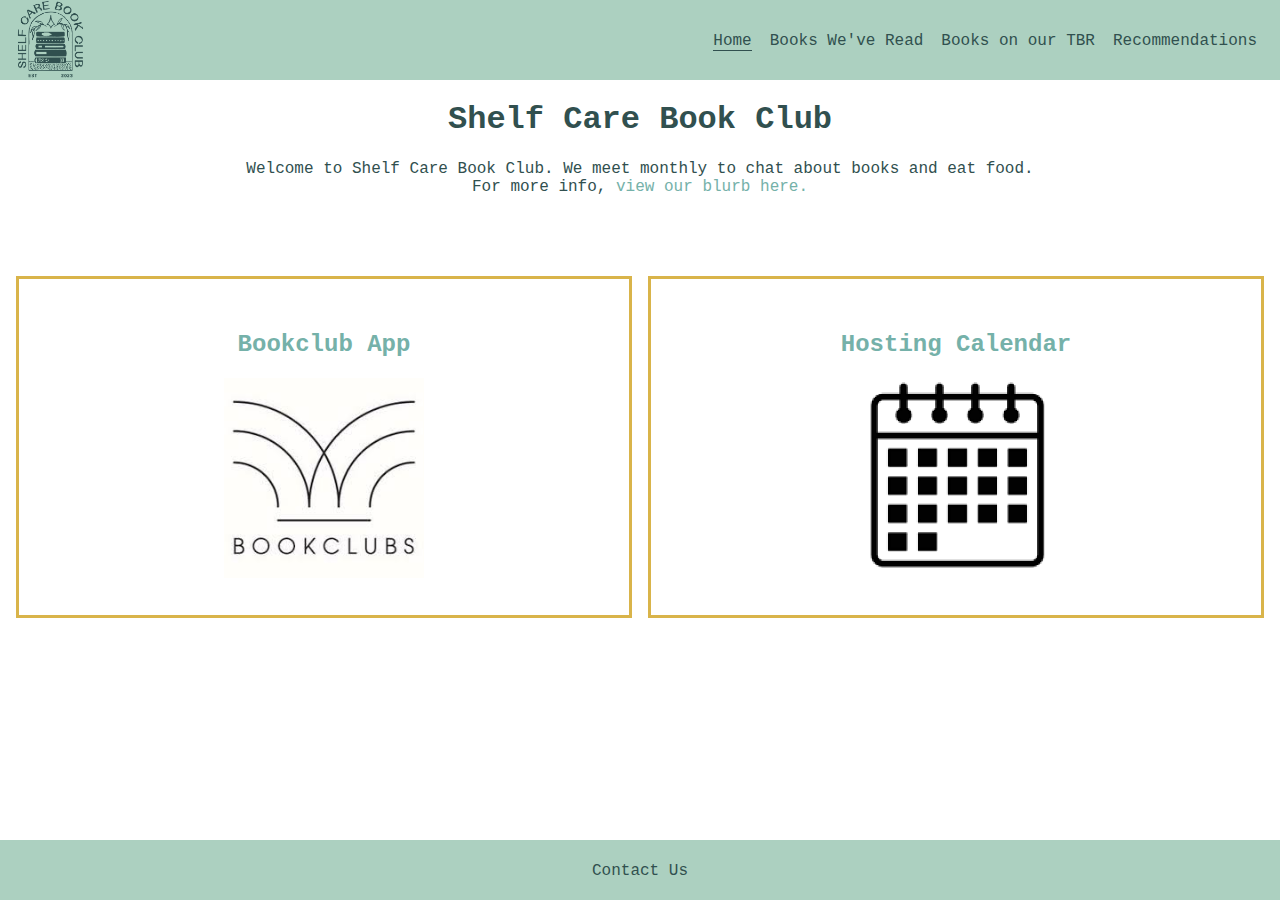
<file: index.html>
<!DOCTYPE html>
<html lang="en">
  <head>
    <meta charset="UTF-8" />
    <meta name="viewport" content="width=device-width, initial-scale=1.0" />
    <title>Shelf Care</title>
    <link rel="stylesheet" href="style.css" />
  </head>
  <body>
    <div class="content">
      <nav>
        <div class="logo">
          <img src="media/ShelfCareLogo.PNG" alt="Shelf Care Logo" />
        </div>
        <div class="links">
          <a class="active" href="index.html">Home</a>
          <a href="books.html">Books We've Read</a>
          <a href="tbr.html">Books on our TBR</a>
          <a href="recommendations.html">Recommendations</a>
        </div>
      </nav>
      <h1>Shelf Care Book Club</h1>
      <p>
        Welcome to Shelf Care Book Club. We meet monthly to chat about books and
        eat food.
        <br />
        For more info,
        <a
          href="https://docs.google.com/document/d/1FeOgyG7WYU3G9Go0wfzlh32uZzhrXNB9PN86Q_LM3Ts/edit"
          >view our blurb here.
        </a>
      </p>
      <div class="boxes">
        <div class="box">
          <h2>Bookclub App</h2>
          <a href="https://bookclubs.com/signin"
            ><img src="media/bookclubappbw.jpeg" alt="Bookclubs App Logo"
          /></a>
        </div>
        <div class="box">
          <h2>Hosting Calendar</h2>
          <a
            href="https://docs.google.com/document/d/10WVNVOqeYPJLYAwPXGR7faH0ZcboUiIjmPFMBoTuSUs/edit"
            ><img src="media/calendar3.jpeg" alt="Calendar Icon"
          /></a>
        </div>
      </div>
    </div>
    <footer>
      <div class="contact">
        <a href="contact.html">Contact Us</a>
      </div>
    </footer>
  </body>
</html>
</file>
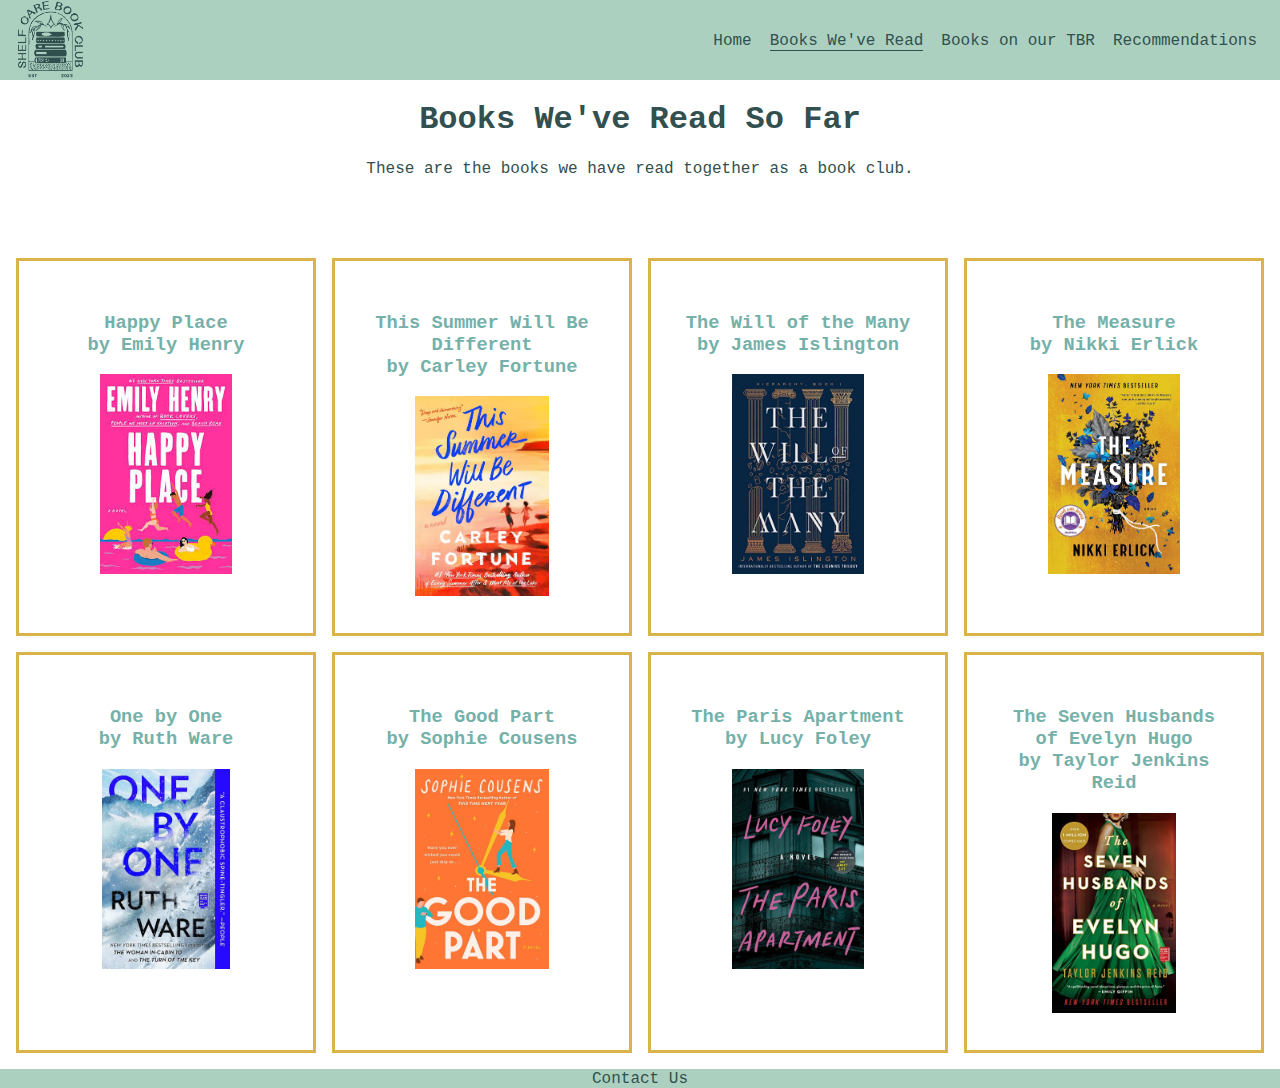
<file: books.html>
<!DOCTYPE html>
<html lang="en">
  <head>
    <meta charset="UTF-8" />
    <meta name="viewport" content="width=device-width, initial-scale=1.0" />
    <title>Shelf Care</title>
    <link rel="stylesheet" href="books.css" />
  </head>
  <body>
    <div class="content">
      <nav>
        <div class="logo">
          <img src="media/ShelfCareLogo.PNG" alt="Shelf Care Logo" />
        </div>
        <div class="links">
          <a href="index.html">Home</a>
          <a class="active" href="books.html">Books We've Read</a>
          <a href="tbr.html">Books on our TBR</a>
          <a href="recommendations.html">Recommendations</a>
        </div>
      </nav>
      <h1>Books We've Read So Far</h1>
      <p>These are the books we have read together as a book club.</p>
      <div class="boxes">
        <div class="box">
          <h3>
            Happy Place <br />
            by Emily Henry
          </h3>
          <img src="media/happyplace.jpeg" alt="Happy Place Book Cover" />
        </div>
        <div class="box">
          <h3>
            This Summer Will Be Different <br />
            by Carley Fortune
          </h3>
          <img
            src="media/tswbd.jpg"
            alt="This Summer Will Be Different Book Cover"
          />
        </div>
        <div class="box">
          <h3>
            The Will of the Many <br />
            by James Islington
          </h3>
          <img src="media/twotm.jpg" alt="The Will of the Many Book Cover" />
        </div>
        <div class="box">
          <h3>
            The Measure <br />
            by Nikki Erlick
          </h3>
          <img src="media/tm.jpg" alt="The Measure Book Cover" />
        </div>
        <div class="box">
          <h3>
            One by One <br />
            by Ruth Ware
          </h3>
          <img src="media/obo.jpg" alt="One by One Book Cover" />
        </div>
        <div class="box">
          <h3>
            The Good Part <br />
            by Sophie Cousens
          </h3>
          <img src="media/tgp.jpg" alt="The Good Part Book Cover" />
        </div>
        <div class="box">
          <h3>
            The Paris Apartment <br />
            by Lucy Foley
          </h3>
          <img src="media/tpa.jpg" alt="The Paris Apartment Book Cover" />
        </div>
        <div class="box">
          <h3>
            The Seven Husbands of Evelyn Hugo <br />
            by Taylor Jenkins Reid
          </h3>
          <img
            src="media/tshoeh.jpg"
            alt="The Seven Husbands of Evelyn Hugo Book Cover"
          />
        </div>
      </div>
    </div>
    <footer>
      <div class="contact">
        <a href="contact.html">Contact Us</a>
      </div>
    </footer>
  </body>
</html>
</file>
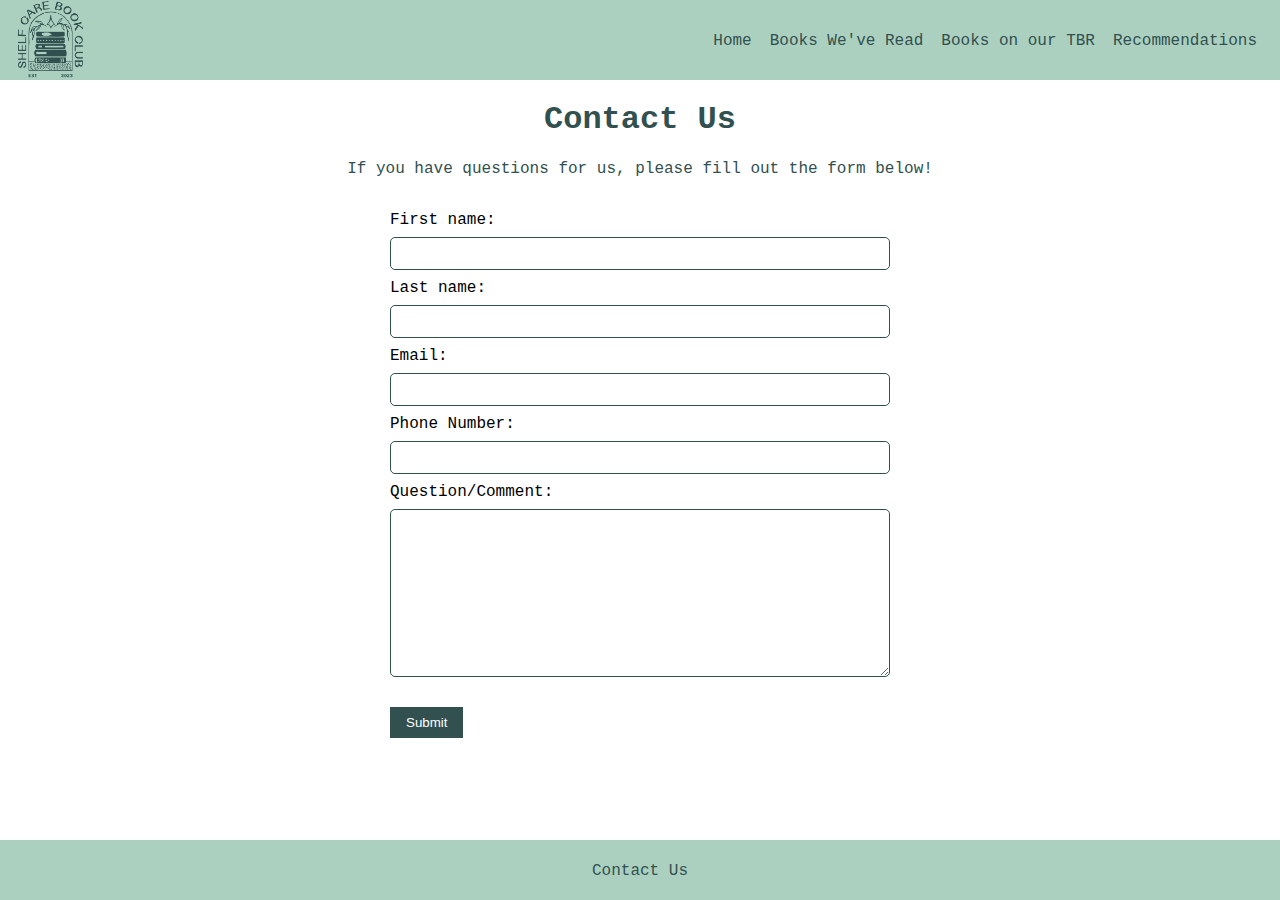
<file: contact.html>
<!DOCTYPE html>
<html lang="en">
  <head>
    <meta charset="UTF-8" />
    <meta name="viewport" content="width=device-width, initial-scale=1.0" />
    <title>Shelf Care</title>
    <link rel="stylesheet" href="style.css" />
    <script defer src="contact.js"></script>
  </head>
  <body>
    <div class="content">
      <nav>
        <div class="logo">
          <img src="media/ShelfCareLogo.PNG" alt="Shelf Care Logo" />
        </div>
        <div class="links">
          <a href="index.html">Home</a>
          <a href="books.html">Books We've Read</a>
          <a href="tbr.html">Books on our TBR</a>
          <a href="recommendations.html">Recommendations</a>
        </div>
      </nav>
      <h1>Contact Us</h1>
      <p>If you have questions for us, please fill out the form below!</p>
      <div class="form-container">
        <form action="https://formspree.io/f/xdkngjoe" method="POST" id="form">
          <label for="fname">First name:</label><br />
          <input type="text" id="fname" name="fname" /><br />
          <label for="lname">Last name:</label><br />
          <input type="text" id="lname" name="lname" /><br />
          <label for="email">Email:</label><br />
          <input type="text" id="email" name="email" /><br />
          <label for="number">Phone Number:</label><br />
          <input type="text" id="number" name="number" /><br />
          <label for="question">Question/Comment:</label><br />
          <textarea id="question" name="question" cols="50" rows="10"></textarea
          ><br /><br />
          <button type="submit" id="submit">Submit</button>
        </form>
      </div>
    </div>
    <footer>
      <div class="contact">
        <a href="contact.html">Contact Us</a>
      </div>
    </footer>
  </body>
</html>
</file>
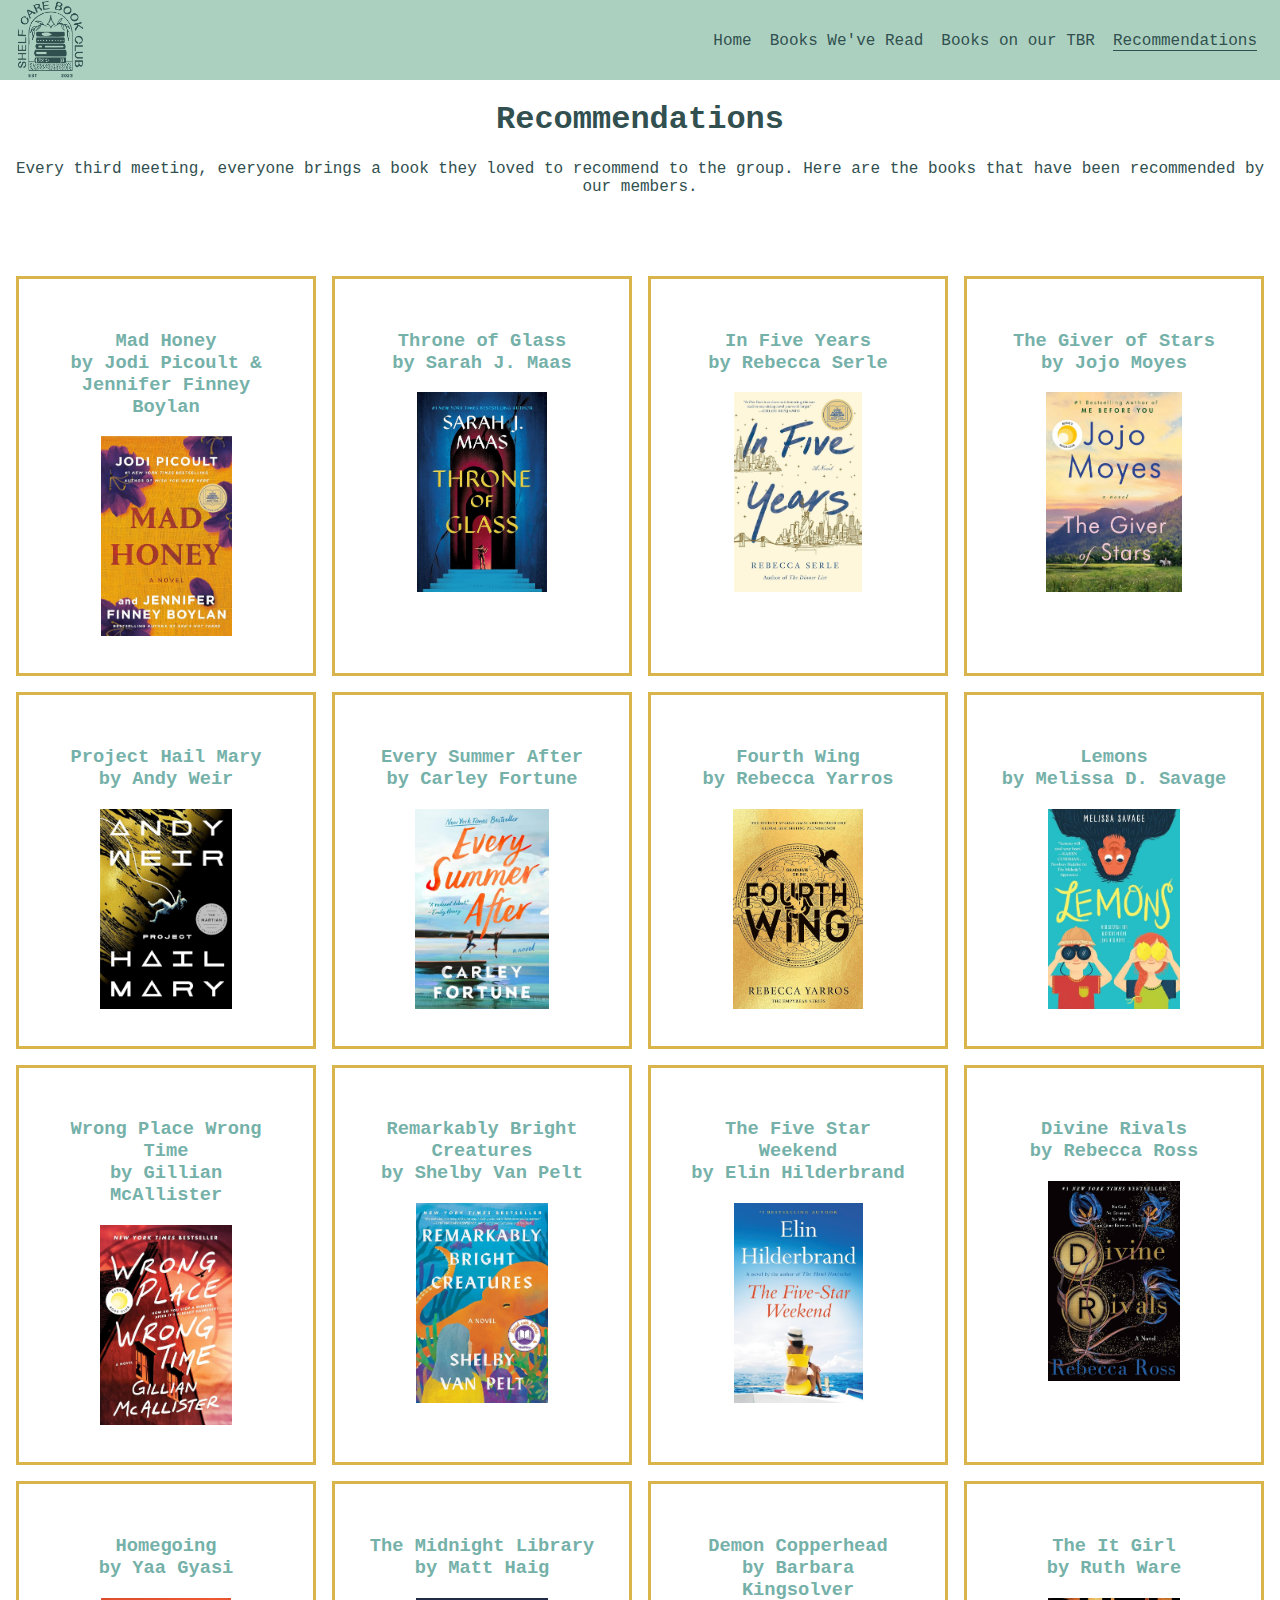
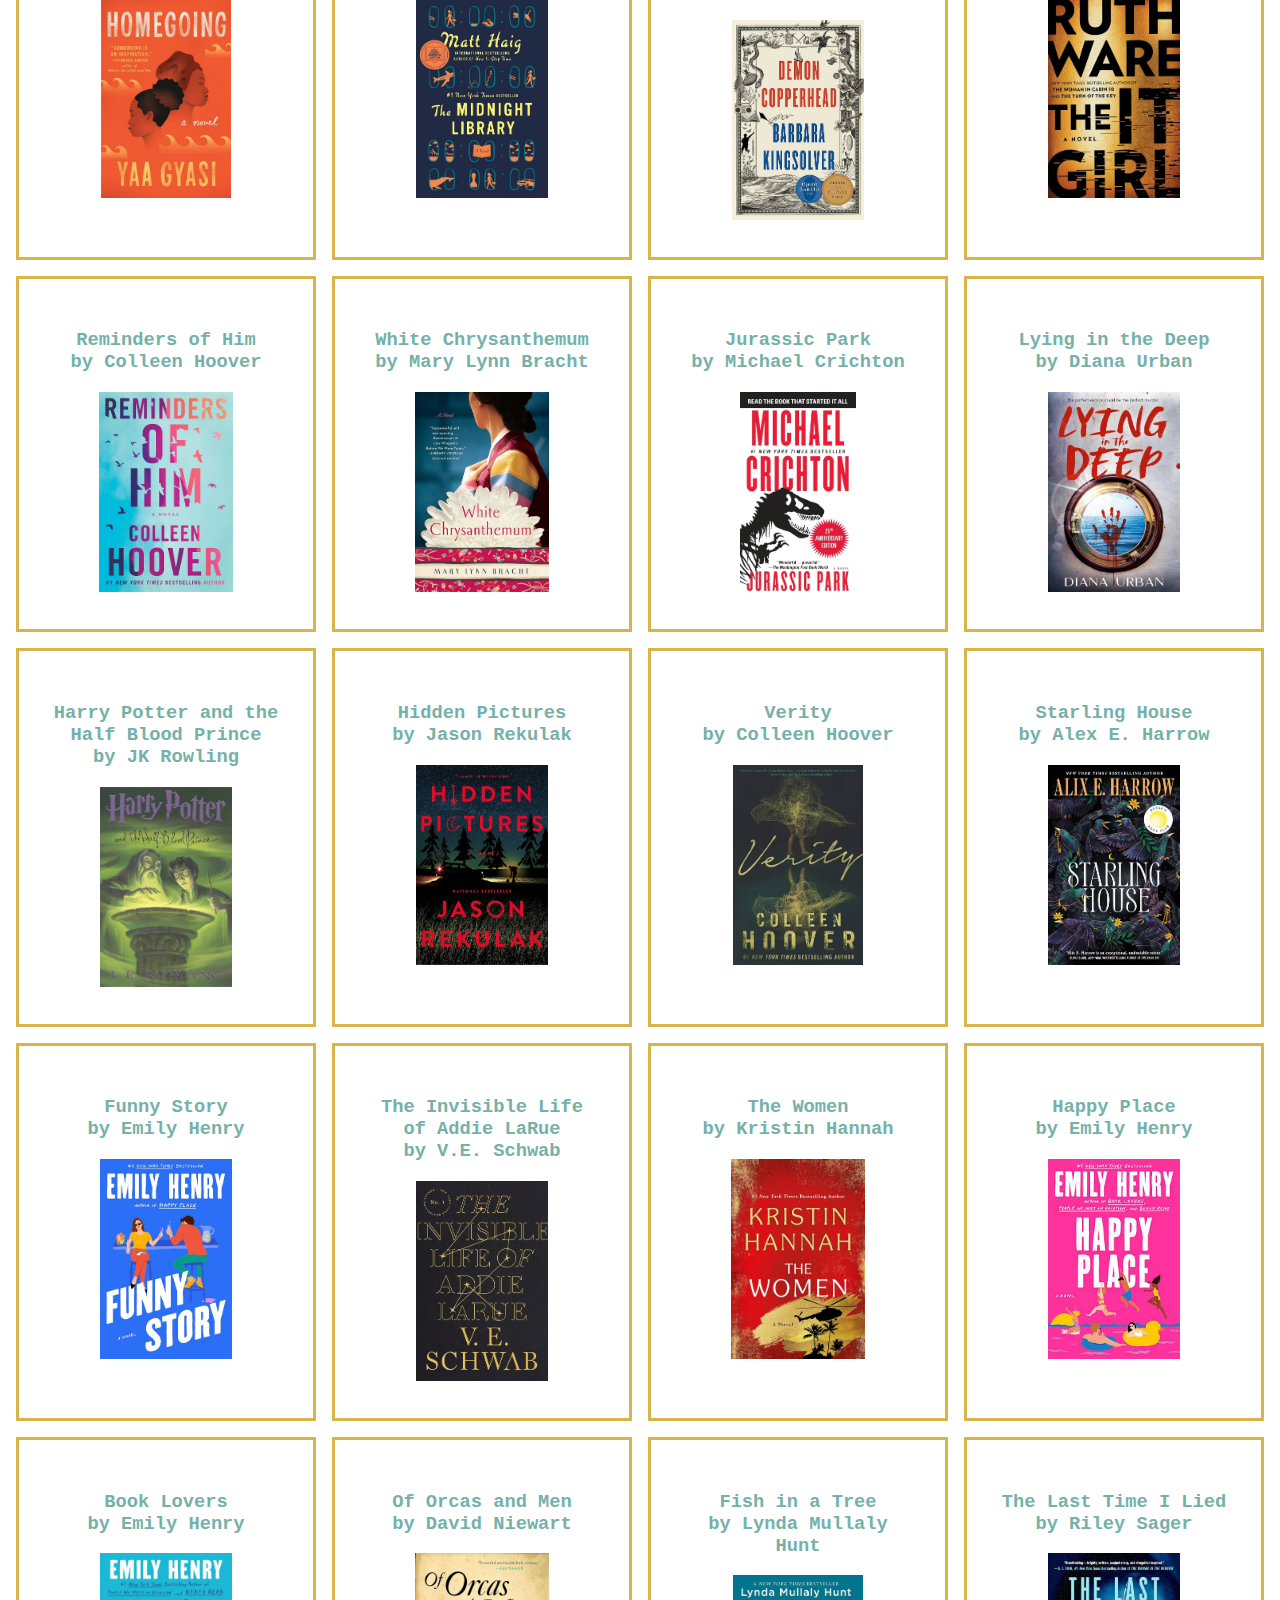
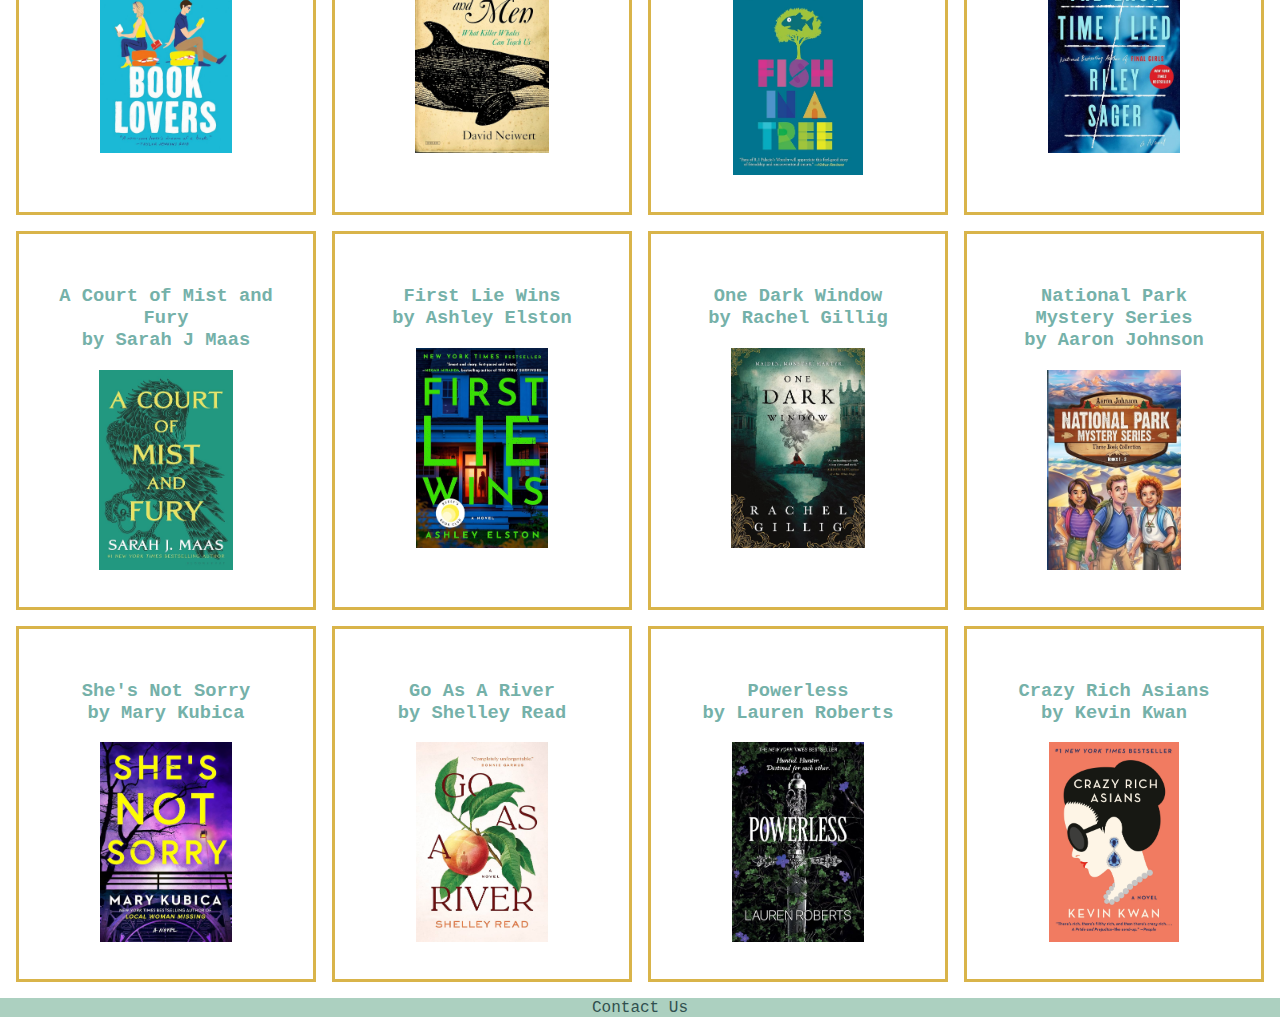
<file: recommendations.html>
<!DOCTYPE html>
<html lang="en">
  <head>
    <meta charset="UTF-8" />
    <meta name="viewport" content="width=device-width, initial-scale=1.0" />
    <title>Shelf Care</title>
    <link rel="stylesheet" href="books.css" />
  </head>
  <body>
    <div class="content">
      <nav>
        <div class="logo">
          <img src="media/ShelfCareLogo.PNG" alt="Shelf Care Logo" />
        </div>
        <div class="links">
          <a href="index.html">Home</a>
          <a href="books.html">Books We've Read</a>
          <a href="tbr.html">Books on our TBR</a>
          <a class="active" href="recommendations.html">Recommendations</a>
        </div>
      </nav>
      <h1>Recommendations</h1>
      <p>
        Every third meeting, everyone brings a book they loved to recommend to
        the group. Here are the books that have been recommended by our members.
      </p>
      <div class="boxes">
        <div class="box">
          <h3>
            Mad Honey <br />
            by Jodi Picoult & Jennifer Finney Boylan
          </h3>
          <img src="media/madhoney.jpg" alt="Mad Honey Book Cover" />
        </div>
        <div class="box">
          <h3>
            Throne of Glass <br />
            by Sarah J. Maas
          </h3>
          <img src="media/tog.jpg" alt="Throne of Glass Book Cover" />
        </div>
        <div class="box">
          <h3>
            In Five Years <br />
            by Rebecca Serle
          </h3>
          <img src="media/in5years.jpg" alt="In Five Years Book Cover" />
        </div>
        <div class="box">
          <h3>
            The Giver of Stars <br />
            by Jojo Moyes
          </h3>
          <img src="media/tgos.jpg" alt="The Giver of Stars Book Cover" />
        </div>
        <div class="box">
          <h3>
            Project Hail Mary <br />
            by Andy Weir
          </h3>
          <img src="media/phm.jpg" alt="Project Hail Mary Book Cover" />
        </div>
        <div class="box">
          <h3>
            Every Summer After <br />
            by Carley Fortune
          </h3>
          <img src="media/esa.jpg" alt="Every Summer After Book Cover" />
        </div>
        <div class="box">
          <h3>
            Fourth Wing <br />
            by Rebecca Yarros
          </h3>
          <img src="media/fw.jpg" alt="Fourth Wing Book Cover" />
        </div>
        <div class="box">
          <h3>
            Lemons <br />
            by Melissa D. Savage
          </h3>
          <img src="media/lemons.jpg" alt="Lemons Book Cover" />
        </div>
        <div class="box">
          <h3>
            Wrong Place Wrong Time <br />
            by Gillian McAllister
          </h3>
          <img src="media/wpwt.jpg" alt="Wrong Place Wrong Time Book Cover" />
        </div>
        <div class="box">
          <h3>
            Remarkably Bright Creatures <br />
            by Shelby Van Pelt
          </h3>
          <img
            src="media/rbc.jpg"
            alt="Remarkably Bright Creatures Book Cover"
          />
        </div>
        <div class="box">
          <h3>
            The Five Star Weekend <br />
            by Elin Hilderbrand
          </h3>
          <img src="media/tfsw.jpg" alt="The Five Star Weekend Book Cover" />
        </div>
        <div class="box">
          <h3>
            Divine Rivals <br />
            by Rebecca Ross
          </h3>
          <img src="media/dr.jpg" alt="Divine Rivals Book Cover" />
        </div>
        <div class="box">
          <h3>
            Homegoing <br />
            by Yaa Gyasi
          </h3>
          <img src="media/homegoing.jpg" alt="Homegoing Book Cover" />
        </div>
        <div class="box">
          <h3>
            The Midnight Library <br />
            by Matt Haig
          </h3>
          <img src="media/tml.jpg" alt="The Midnight Library Book Cover" />
        </div>
        <div class="box">
          <h3>
            Demon Copperhead <br />
            by Barbara Kingsolver
          </h3>
          <img src="media/dc.jpg" alt="Demon Copperhead Book Cover" />
        </div>
        <div class="box">
          <h3>
            The It Girl <br />
            by Ruth Ware
          </h3>
          <img src="media/tig.jpg" alt="The It Girl Book Cover" />
        </div>
        <div class="box">
          <h3>
            Reminders of Him <br />
            by Colleen Hoover
          </h3>
          <img src="media/roh.jpg" alt="Reminders of Him Book Cover" />
        </div>
        <div class="box">
          <h3>
            White Chrysanthemum <br />
            by Mary Lynn Bracht
          </h3>
          <img src="media/wc.jpg" alt="White Chrysanthemum Book Cover" />
        </div>
        <div class="box">
          <h3>
            Jurassic Park <br />
            by Michael Crichton
          </h3>
          <img src="media/jp.jpg" alt="Jurassic Park Book Cover" />
        </div>
        <div class="box">
          <h3>
            Lying in the Deep <br />
            by Diana Urban
          </h3>
          <img src="media/litd.jpg" alt="Lying in the Deep Book Cover" />
        </div>
        <div class="box">
          <h3>
            Harry Potter and the Half Blood Prince <br />
            by JK Rowling
          </h3>
          <img
            src="media/hpathbp.jpg"
            alt="Harry Potter and the Half Blood Prince Book Cover"
          />
        </div>
        <div class="box">
          <h3>
            Hidden Pictures <br />
            by Jason Rekulak
          </h3>
          <img src="media/hp.jpg" alt="Hidden Pictures Book Cover" />
        </div>
        <div class="box">
          <h3>
            Verity <br />
            by Colleen Hoover
          </h3>
          <img src="media/verity.jpg" alt="Verity Book Cover" />
        </div>
        <div class="box">
          <h3>
            Starling House <br />
            by Alex E. Harrow
          </h3>
          <img src="media/sh.jpg" alt="Starling House Book Cover" />
        </div>
        <div class="box">
          <h3>
            Funny Story <br />
            by Emily Henry
          </h3>
          <img src="media/fs.jpg" alt="Funny Story Book Cover" />
        </div>
        <div class="box">
          <h3>
            The Invisible Life of Addie LaRue <br />
            by V.E. Schwab
          </h3>
          <img
            src="media/tiloal.jpg"
            alt="The Invisible Life of Addie LaRue Book Cover"
          />
        </div>
        <div class="box">
          <h3>
            The Women <br />
            by Kristin Hannah
          </h3>
          <img src="media/thewomen.jpg" alt="The Women Book Cover" />
        </div>
        <div class="box">
          <h3>
            Happy Place <br />
            by Emily Henry
          </h3>
          <img src="media/happyplace.jpeg" alt="Happy Place Book Cover" />
        </div>
        <div class="box">
          <h3>
            Book Lovers <br />
            by Emily Henry
          </h3>
          <img src="media/booklovers.jpg" alt="Book Lovers Book Cover" />
        </div>
        <div class="box">
          <h3>
            Of Orcas and Men <br />
            by David Niewart
          </h3>
          <img src="media/ooam.jpg" alt="Of Orcas and Men Book Cover" />
        </div>
        <div class="box">
          <h3>
            Fish in a Tree <br />
            by Lynda Mullaly Hunt
          </h3>
          <img src="media/fiat.jpg" alt="Fish in a Tree Book Cover" />
        </div>
        <div class="box">
          <h3>
            The Last Time I Lied <br />
            by Riley Sager
          </h3>
          <img src="media/tltil.jpg" alt="The Last Time I Lied Book Cover" />
        </div>
        <div class="box">
          <h3>
            A Court of Mist and Fury <br />
            by Sarah J Maas
          </h3>
          <img
            src="media/acomaf.jpg"
            alt="A Court of Mist and Fury Book Cover"
          />
        </div>
        <div class="box">
          <h3>
            First Lie Wins <br />
            by Ashley Elston
          </h3>
          <img src="media/flw.jpg" alt="First Lie Wins Book Cover" />
        </div>
        <div class="box">
          <h3>
            One Dark Window <br />
            by Rachel Gillig
          </h3>
          <img src="media/odw.jpg" alt="One Dark Window Book Cover" />
        </div>
        <div class="box">
          <h3>
            National Park Mystery Series <br />
            by Aaron Johnson
          </h3>
          <img
            src="media/npms.jpg"
            alt="National Park Mystery Series Book Cover"
          />
        </div>
        <div class="box">
          <h3>
            She's Not Sorry <br />
            by Mary Kubica
          </h3>
          <img src="media/sns.jpg" alt="She's Not Sorry Book Cover" />
        </div>
        <div class="box">
          <h3>
            Go As A River <br />
            by Shelley Read
          </h3>
          <img src="media/gaar.jpg" alt="Go As A River Book Cover" />
        </div>
        <div class="box">
          <h3>
            Powerless <br />
            by Lauren Roberts
          </h3>
          <img src="media/powerless.jpg" alt="Powerless Book Cover" />
        </div>
        <div class="box">
          <h3>
            Crazy Rich Asians <br />
            by Kevin Kwan
          </h3>
          <img src="media/cra.jpg" alt="Crazy Rich Asians Book Cover" />
        </div>
      </div>
    </div>
    <footer>
      <div class="contact">
        <a href="contact.html">Contact Us</a>
      </div>
    </footer>
  </body>
</html>
</file>
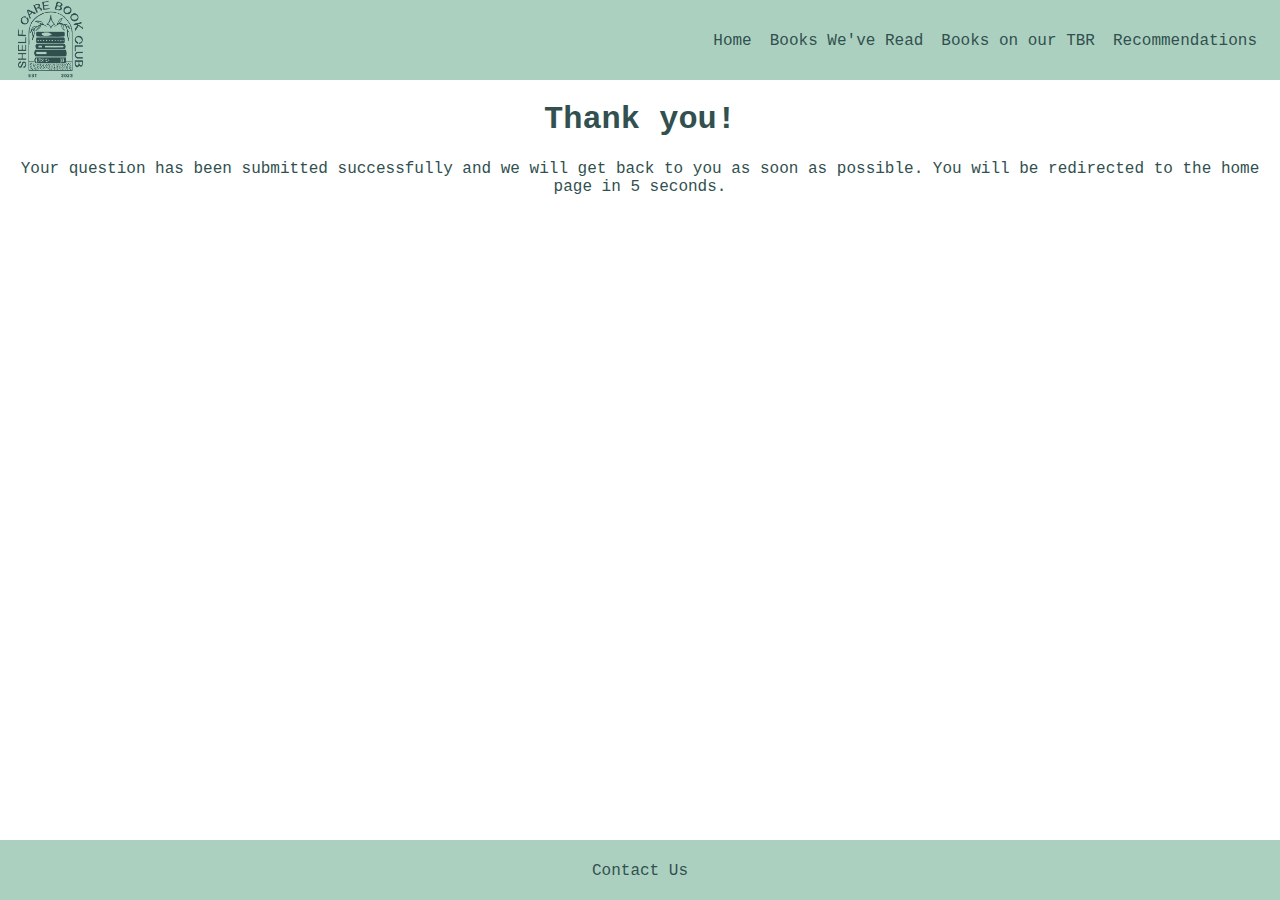
<file: success.html>
<!DOCTYPE html>
<html lang="en">
  <head>
    <meta charset="UTF-8" />
    <meta name="viewport" content="width=device-width, initial-scale=1.0" />
    <title>Shelf Care</title>
    <link rel="stylesheet" href="style.css" />
    <script defer src="success.js"></script>
  </head>
  <body>
    <div class="content">
      <nav>
        <div class="logo">
          <img src="media/ShelfCareLogo.PNG" alt="Shelf Care Logo" />
        </div>
        <div class="links">
          <a href="index.html">Home</a>
          <a href="books.html">Books We've Read</a>
          <a href="tbr.html">Books on our TBR</a>
          <a href="recommendations.html">Recommendations</a>
        </div>
      </nav>
      <h1>Thank you!</h1>
      <p>
        Your question has been submitted successfully and we will get back to
        you as soon as possible. You will be redirected to the home page in 5
        seconds.
      </p>
    </div>
    <footer>
      <div class="contact">
        <a href="contact.html">Contact Us</a>
      </div>
    </footer>
  </body>
</html>
</file>
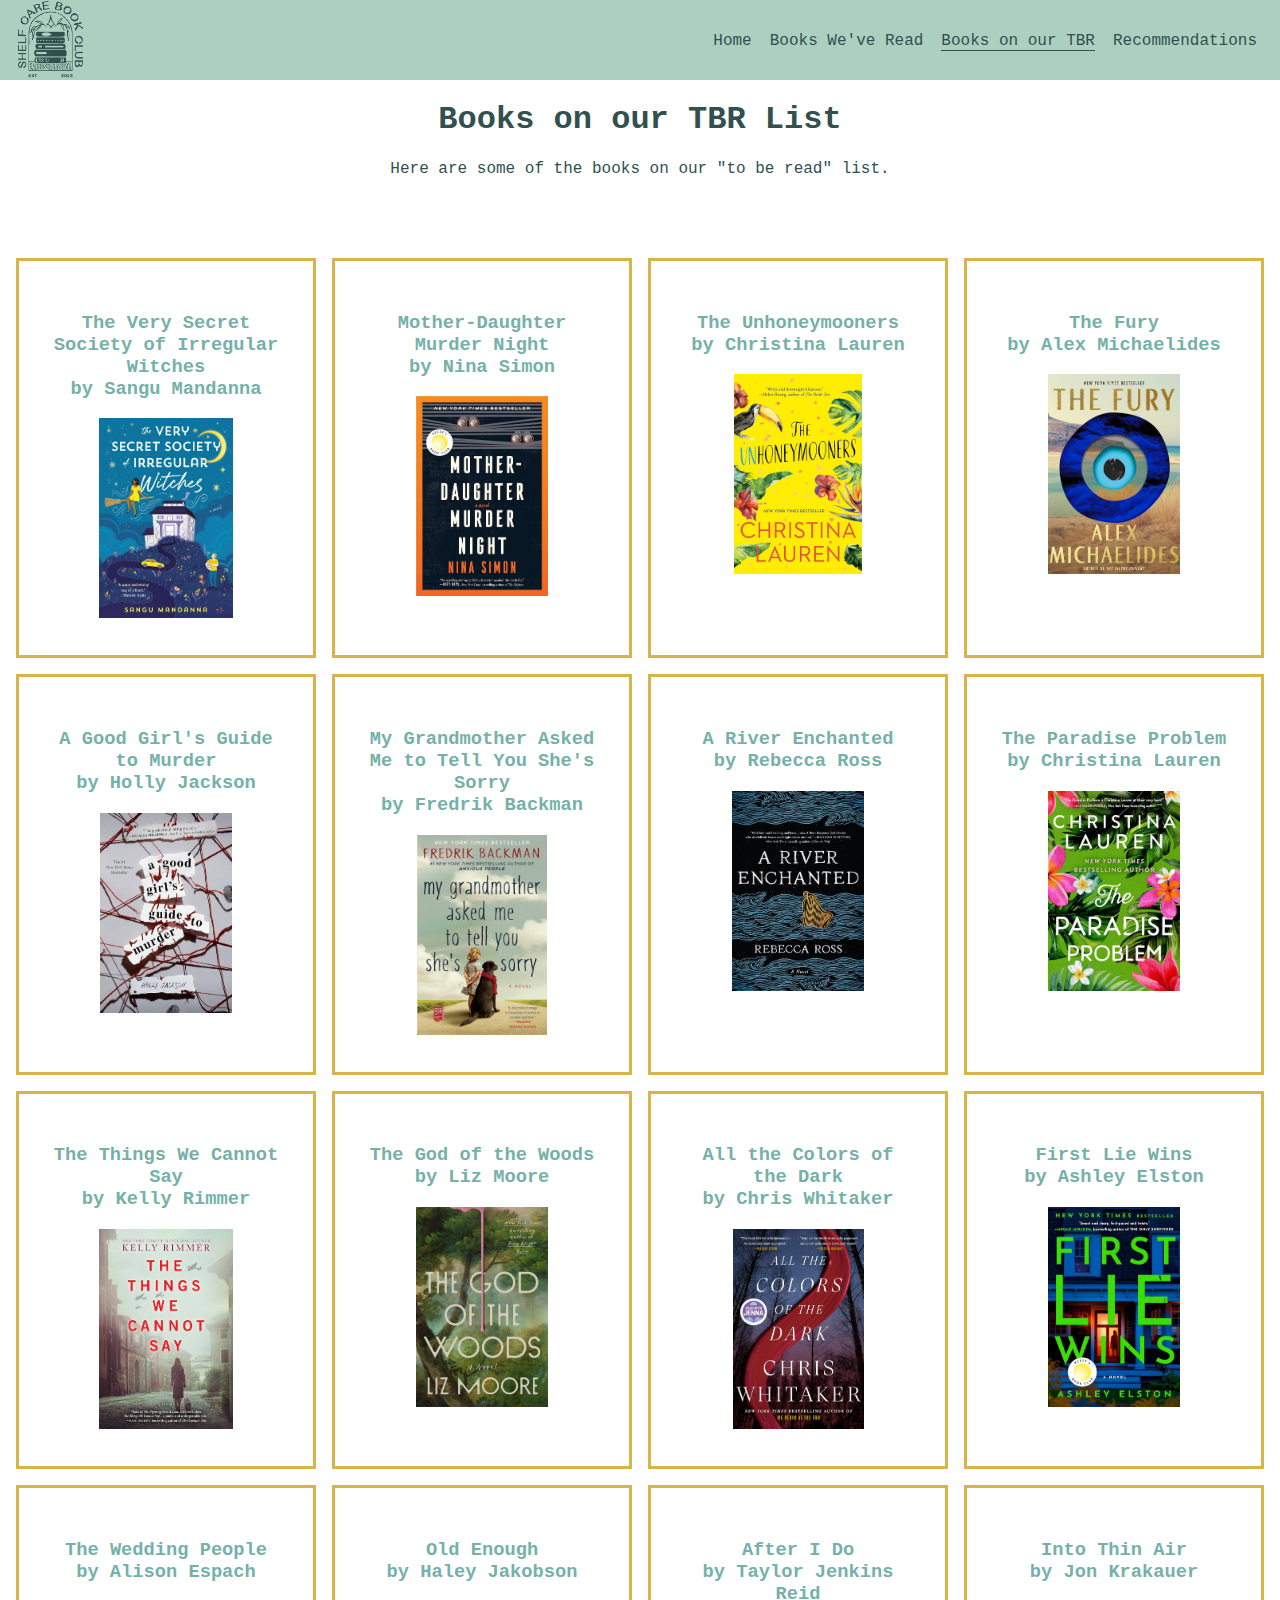
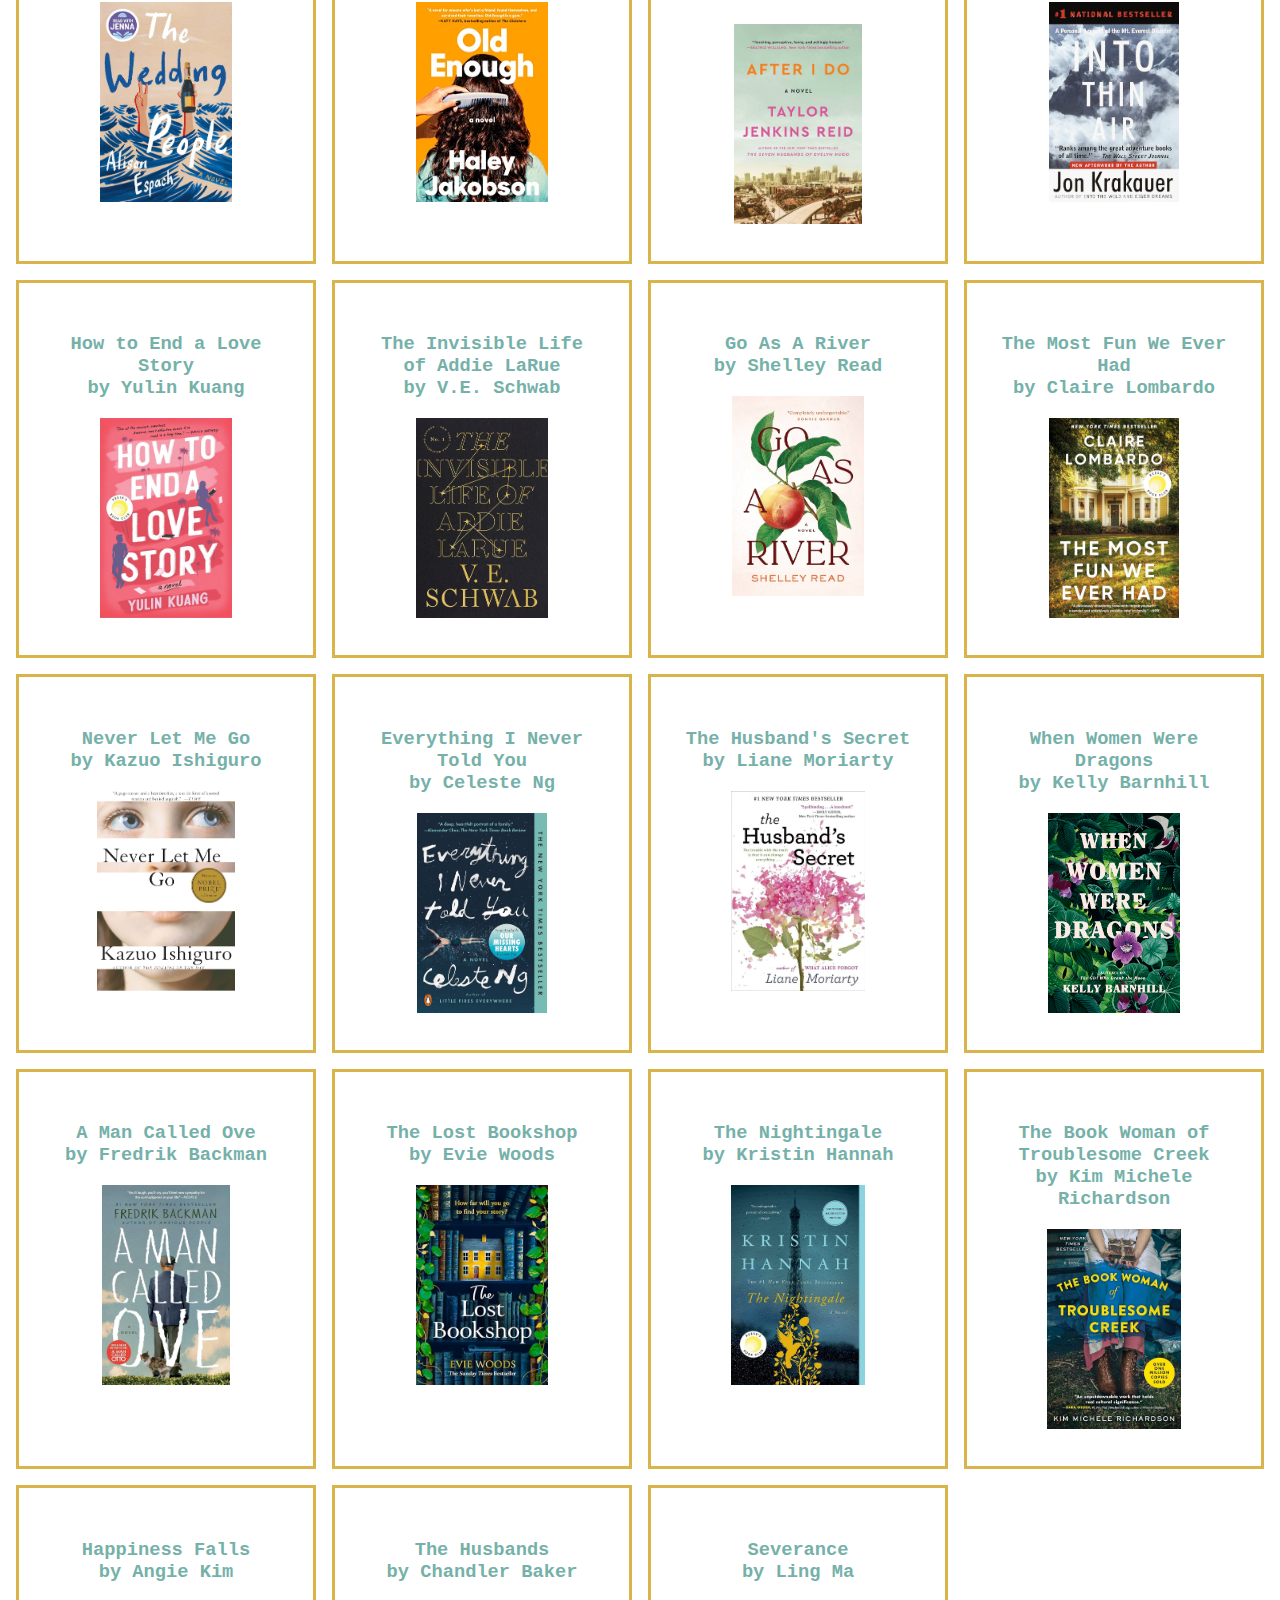
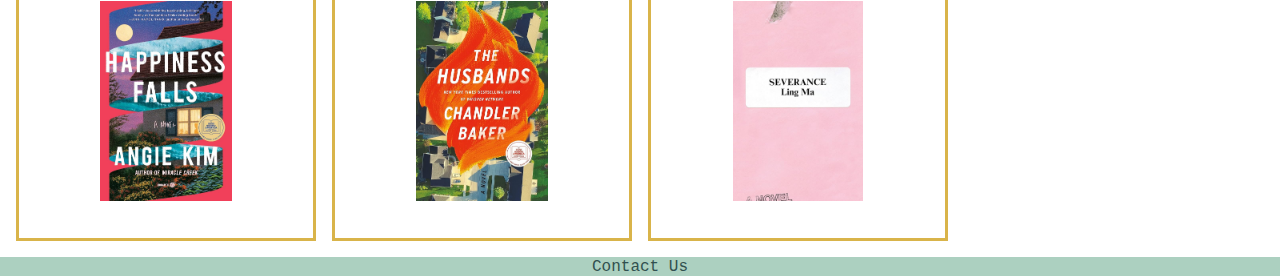
<file: tbr.html>
<!DOCTYPE html>
<html lang="en">
  <head>
    <meta charset="UTF-8" />
    <meta name="viewport" content="width=device-width, initial-scale=1.0" />
    <title>Shelf Care</title>
    <link rel="stylesheet" href="books.css" />
  </head>
  <body>
    <div class="content">
      <nav>
        <div class="logo">
          <img src="media/ShelfCareLogo.PNG" alt="Shelf Care Logo" />
        </div>
        <div class="links">
          <a href="index.html">Home</a>
          <a href="books.html">Books We've Read</a>
          <a class="active" href="tbr.html">Books on our TBR</a>
          <a href="recommendations.html">Recommendations</a>
        </div>
      </nav>
      <h1>Books on our TBR List</h1>
      <p>Here are some of the books on our "to be read" list.</p>
      <div class="boxes">
        <div class="box">
          <h3>
            The Very Secret Society of Irregular Witches <br />
            by Sangu Mandanna
          </h3>
          <img
            src="media/tvssoiw.jpg"
            alt="The Very Secret Society of Irregular Witches Book Cover"
          />
        </div>
        <div class="box">
          <h3>
            Mother-Daughter Murder Night <br />
            by Nina Simon
          </h3>
          <img
            src="media/mdmn.jpg"
            alt="Mother-Daughter Murder Night Book Cover"
          />
        </div>
        <div class="box">
          <h3>
            The Unhoneymooners <br />
            by Christina Lauren
          </h3>
          <img src="media/tu.jpg" alt="The Unhoneymooners Book Cover" />
        </div>
        <div class="box">
          <h3>
            The Fury <br />
            by Alex Michaelides
          </h3>
          <img src="media/thefury.jpg" alt="The Fury Book Cover" />
        </div>
        <div class="box">
          <h3>
            A Good Girl's Guide to Murder <br />
            by Holly Jackson
          </h3>
          <img
            src="media/agggtm.jpg"
            alt="A Good Girl's Guide to Murder Book Cover"
          />
        </div>
        <div class="box">
          <h3>
            My Grandmother Asked Me to Tell You She's Sorry <br />
            by Fredrik Backman
          </h3>
          <img
            src="media/mgamttyss.jpg"
            alt="My Grandmother Asked Me to Tell You She's Sorry Book Cover"
          />
        </div>
        <div class="box">
          <h3>
            A River Enchanted <br />
            by Rebecca Ross
          </h3>
          <img src="media/are.jpg" alt="A River Enchanted Book Cover" />
        </div>
        <div class="box">
          <h3>
            The Paradise Problem <br />
            by Christina Lauren
          </h3>
          <img src="media/tpp.jpg" alt="The Paradise Problem Book Cover" />
        </div>
        <div class="box">
          <h3>
            The Things We Cannot Say <br />
            by Kelly Rimmer
          </h3>
          <img
            src="media/ttwcs.jpg"
            alt="The Things We Cannot Say Book Cover"
          />
        </div>
        <div class="box">
          <h3>
            The God of the Woods <br />
            by Liz Moore
          </h3>
          <img src="media/tgotw.jpg" alt="The God of the Woods Book Cover" />
        </div>
        <div class="box">
          <h3>
            All the Colors of the Dark <br />
            by Chris Whitaker
          </h3>
          <img
            src="media/atcotd.jpg"
            alt="All the Colors of the Dark Book Cover"
          />
        </div>
        <div class="box">
          <h3>
            First Lie Wins <br />
            by Ashley Elston
          </h3>
          <img src="media/flw.jpg" alt="First Lie Wins Book Cover" />
        </div>
        <div class="box">
          <h3>
            The Wedding People <br />
            by Alison Espach
          </h3>
          <img
            src="media/theweddingpeople.jpg"
            alt="The Wedding People Book Cover"
          />
        </div>
        <div class="box">
          <h3>
            Old Enough <br />
            by Haley Jakobson
          </h3>
          <img src="media/oldenough.jpg" alt="Old Enough Book Cover" />
        </div>
        <div class="box">
          <h3>
            After I Do <br />
            by Taylor Jenkins Reid
          </h3>
          <img src="media/aid.jpg" alt="After I Do Book Cover" />
        </div>
        <div class="box">
          <h3>
            Into Thin Air <br />
            by Jon Krakauer
          </h3>
          <img src="media/ita.jpg" alt="Into Thin Air Book Cover" />
        </div>
        <div class="box">
          <h3>
            How to End a Love Story <br />
            by Yulin Kuang
          </h3>
          <img
            src="media/hteals.jpg"
            alt="How to End a Love Story Book Cover"
          />
        </div>
        <div class="box">
          <h3>
            The Invisible Life of Addie LaRue <br />
            by V.E. Schwab
          </h3>
          <img
            src="media/tiloal.jpg"
            alt="The Invisible Life of Addie LaRue Book Cover"
          />
        </div>
        <div class="box">
          <h3>
            Go As A River <br />
            by Shelley Read
          </h3>
          <img src="media/gaar.jpg" alt="Go As A River Book Cover" />
        </div>
        <div class="box">
          <h3>
            The Most Fun We Ever Had <br />
            by Claire Lombardo
          </h3>
          <img
            src="media/tmfweh.jpg"
            alt="The Most Fun We Ever Had Book Cover"
          />
        </div>
        <div class="box">
          <h3>
            Never Let Me Go <br />
            by Kazuo Ishiguro
          </h3>
          <img src="media/nlmg.jpg" alt="Never Let Me Go Book Cover" />
        </div>
        <div class="box">
          <h3>
            Everything I Never Told You <br />
            by Celeste Ng
          </h3>
          <img
            src="media/einty.jpg"
            alt="Everything I Never Told You Book Cover"
          />
        </div>
        <div class="box">
          <h3>
            The Husband's Secret <br />
            by Liane Moriarty
          </h3>
          <img src="media/ths.jpg" alt="The Husband's Secret Book Cover" />
        </div>
        <div class="box">
          <h3>
            When Women Were Dragons <br />
            by Kelly Barnhill
          </h3>
          <img src="media/wwwd.jpg" alt="When Women Were Dragons Book Cover" />
        </div>
        <div class="box">
          <h3>
            A Man Called Ove <br />
            by Fredrik Backman
          </h3>
          <img src="media/amco.jpg" alt="A Man Called Ove Book Cover" />
        </div>
        <div class="box">
          <h3>
            The Lost Bookshop <br />
            by Evie Woods
          </h3>
          <img src="media/tlb.jpg" alt="The Lost Bookshop Book Cover" />
        </div>
        <div class="box">
          <h3>
            The Nightingale <br />
            by Kristin Hannah
          </h3>
          <img src="media/tn.jpg" alt="The Nightingale Book Cover" />
        </div>
        <div class="box">
          <h3>
            The Book Woman of Troublesome Creek <br />
            by Kim Michele Richardson
          </h3>
          <img
            src="media/tbwotc.jpg"
            alt="The Book Woman of Troublesome Creek Book Cover"
          />
        </div>
        <div class="box">
          <h3>
            Happiness Falls <br />
            by Angie Kim
          </h3>
          <img src="media/hf.jpg" alt="Happiness Falls Book Cover" />
        </div>
        <div class="box">
          <h3>
            The Husbands <br />
            by Chandler Baker
          </h3>
          <img src="media/thusbands.jpg" alt="The Husbands Book Cover" />
        </div>
        <div class="box">
          <h3>
            Severance <br />
            by Ling Ma
          </h3>
          <img src="media/severance.jpg" alt="Severance Book Cover" />
        </div>
      </div>
    </div>
    <footer>
      <div class="contact">
        <a href="contact.html">Contact Us</a>
      </div>
    </footer>
  </body>
</html>
</file>
<file: style.css>
/* Reset Settings */
body,
html {
  margin: 0;
  padding: 0;
  height: 100%;
}

* {
  box-sizing: border-box;
}

/* Body Styling */
body {
  display: flex;
  flex-direction: column;
  min-height: 100vh;
}

.content {
  flex: 1;
}

nav {
  left: 0;
  right: 0;
  align-items: center;
  background-color: #acd0c0;
  display: flex;
  height: 80px;
  padding: 1rem;
  justify-content: space-between;
}

.logo img {
  height: 79px;
  width: 69px;
}

.links a {
  margin: 0 7px;
  font-family: "Courier New", Courier, monospace;
  color: #31504f;
  text-decoration: none;
}

.links a:hover {
  color: #d9b44a;
}

.active {
  border-bottom: 1px solid #31504f;
}

.active:hover {
  border-bottom: 1px solid #d9b44a;
}

h1 {
  text-align: center;
  color: #31504f;
  font-family: "Courier New", Courier, monospace;
}

p {
  text-align: center;
  color: #31504f;
  font-family: "Courier New", Courier, monospace;
}

a {
  color: #75b1a9;
  text-decoration: none;
}

a:hover {
  border-bottom: 1px solid #75b1a9;
}

footer {
  background-color: #acd0c0;
  height: 60px;
  display: flex;
  align-items: center;
  justify-content: center;
}

.contact a {
  font-family: "Courier New", Courier, monospace;
  color: #31504f;
  text-decoration: none;
}

.contact a:hover {
  color: #d9b44a;
}

.boxes {
  display: flex;
  justify-content: center;
  gap: 1rem;
  margin: 1rem;
  margin-top: 5rem;
}

.box {
  border: 3px solid #d9b44a;
  padding: 2rem;
  flex: 1;
  text-align: center;
  color: #75b1a9;
  font-family: "Courier New", Courier, monospace;
}

.box img {
  max-width: 100%;
  max-height: 200px;
  object-fit: cover;
}

.form-container {
  display: flex;
  justify-content: center;
  align-items: center;
  flex-direction: column;
  padding: 1rem;
}

form {
  width: 100%;
  max-width: 500px;
}

label,
input,
textarea {
  width: 100%;
  max-width: 500px;
  margin: 0.5rem 0;
  font-family: "Courier New", Courier, monospace;
}

input,
textarea {
  padding: 0.5rem;
  border: 1px solid #31504f;
  border-radius: 5px;
}

button {
  width: auto;
  background-color: #31504f;
  color: white;
  cursor: pointer;
  border: none;
  padding: 0.5rem 1rem;
}

button:hover {
  background-color: #d9b44a;
}
</file>
<file: books.css>
/* Reset Settings */
body,
html {
  margin: 0;
  padding: 0;
  height: 100%;
}

* {
  box-sizing: border-box;
}

/* Body Styling */
body {
  display: flex;
  flex-direction: column;
  min-height: 100vh;
}

.content {
  flex: 1;
}

nav {
  left: 0;
  right: 0;
  align-items: center;
  background-color: #acd0c0;
  display: flex;
  height: 80px;
  padding: 1rem;
  justify-content: space-between;
}

.logo img {
  height: 79px;
  width: 69px;
}

.links a {
  margin: 0 7px;
  font-family: "Courier New", Courier, monospace;
  color: #31504f;
  text-decoration: none;
}

.links a:hover {
  color: #d9b44a;
}

.active {
  border-bottom: 1px solid #31504f;
}

.active:hover {
  border-bottom: 1px solid #d9b44a;
}

h1 {
  text-align: center;
  color: #31504f;
  font-family: "Courier New", Courier, monospace;
}

p {
  text-align: center;
  color: #31504f;
  font-family: "Courier New", Courier, monospace;
}

footer {
  background-color: #acd0c0;
  height: 60px;
  display: flex;
  align-items: center;
  justify-content: center;
}

.contact a {
  font-family: "Courier New", Courier, monospace;
  color: #31504f;
  text-decoration: none;
}

.contact a:hover {
  color: #d9b44a;
}

.boxes {
  display: grid;
  grid-template-columns: repeat(4, 1fr);
  gap: 1rem;
  margin: 1rem;
  margin-top: 5rem;
}

@media (max-width: 1200px) {
  .boxes {
    grid-template-columns: repeat(3, 1fr);
  }
}

@media (max-width: 900px) {
  .boxes {
    grid-template-columns: repeat(2, 1fr);
  }
}

@media (max-width: 600px) {
  .boxes {
    grid-template-columns: 1fr;
  }
}

.box {
  border: 3px solid #d9b44a;
  padding: 2rem;
  text-align: center;
  color: #75b1a9;
  font-family: "Courier New", Courier, monospace;
}

.box img {
  max-width: 100%;
  max-height: 200px;
  object-fit: cover;
}
</file>
